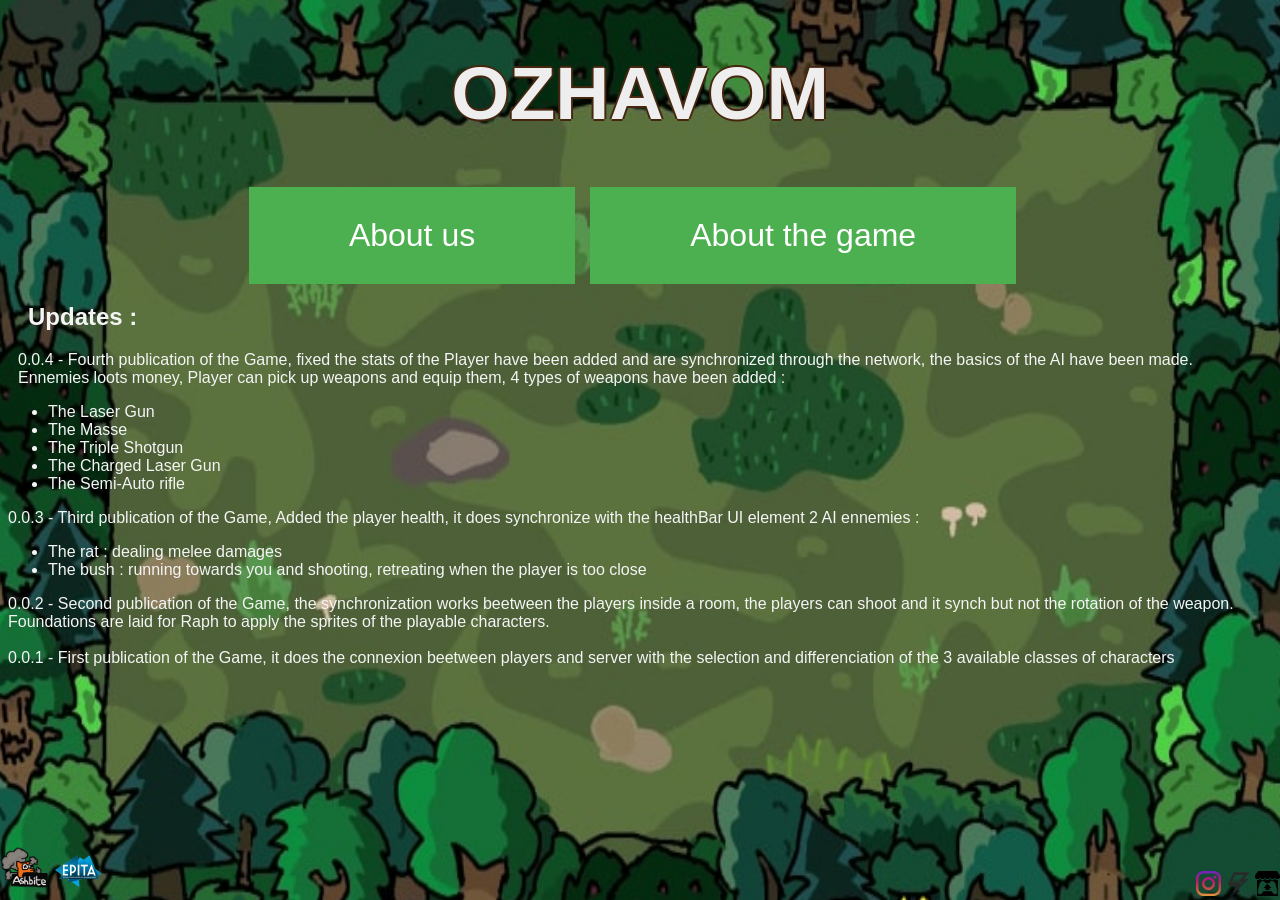
<file: index.html>
<!doctype html>

<html lang="fr">
    <head>
        <meta charset="utf-8">
    
        <title>Ozhavom</title>
        <meta name="description" content="ashbite">
        <meta name="author" content="Julien Le Best">

        <link rel="stylesheet" href="css/style.css?v=1.0">
    </head>

    <header class="page-header">
        <h1 class="title">OZHAVOM</h1>
        <section class="center_content">
            <div class="dropdown">
                <button class="dropbtn">About us</button>
                <div class="dropdown-content">
                    <a href="pages/ash.html">The team</a>
                </div>
            </div>
            <div class="dropdown">
                <button class="dropbtn">About the game </button>
                <div class="dropdown-content">
                    <a href="pages/entities.html">Entities</a>
                    <a href="pages/char.html">Characters and abilities</a>
                    <a href="pages/story.html">Some lore</a>
                    <a href="pages/down.html">DOWNLOAD THE GAME</a>
            </div>
            </div>
        </section>
        <!--<section class="center_button">
            <a class="button" href="pages/story.html">Story</a>
            <a class="button" href="pages/ash.html">The Crew</a>
            <a class="button" href="pages/down.html">Download</a>
            <a class="button" href="pages/char.html">Characters</a>
        </section> -->
    </header>

    <body style="font-size: medium;">
        <h2 style="margin-left: 20px;">Updates :</h2>
        <p style="margin-right: 20px;">
            0.0.4 - Fourth publication of the Game, fixed the stats of the Player have been added and are synchronized through the network, the basics of the AI have been made. Ennemies loots money, Player can pick up weapons and equip them, 4 types of weapons have been added : <br>
            <ul>        
            <li>The Laser Gun</li>
            <li>The Masse</li>
            <li>The Triple Shotgun</li>
            <li>The Charged Laser Gun</li>
            <li>The Semi-Auto rifle</li>
            </ul>
            0.0.3 - Third publication of the Game, Added the player health, it does synchronize with the healthBar UI element 2 AI ennemies :
            <ul>
                <li>The rat : dealing melee damages</li>
                <li>The bush : running towards you and shooting, retreating when the player is too close</li>
            </ul>
            0.0.2 - Second publication of the Game, the synchronization works beetween the players inside a room,
                    the players can shoot and it synch but not the rotation of the weapon. Foundations are laid for Raph to
                    apply the sprites of the playable characters. <br><br>
            0.0.1 - First publication of the Game, it does the connexion beetween players and server
                    with the selection and differenciation of the 3 available classes of characters
        </p>
    </body>

    <footer>
        <section class="bottom_left">
            <img src="img/logo.png" alt="ashbite" width="50" height="50"></img>
            <a href="https://www.epita.fr" target="_blank"><img src="img/epita.png" alt="epita" width="50" height="50"></img></a>    
        </section>
        <section class="bottom_right">
            <a href="https://www.instagram.com/ashbite_studio/" target="_blank"><img src="img/social/insta.png" width="25" height="25"></img></a>
            <a href="https://gamejolt.com/games/ozhavom/463088" target="_blank"><img src="img/social/gj.png" width="25" height="25"></img></a>
            <a href="https://witech.itch.io/ozhavom" target="_blank"><img src="img/social/itch.png" width="25" height="25"></img></a>
        </section>
    </footer>
</html>
</file>
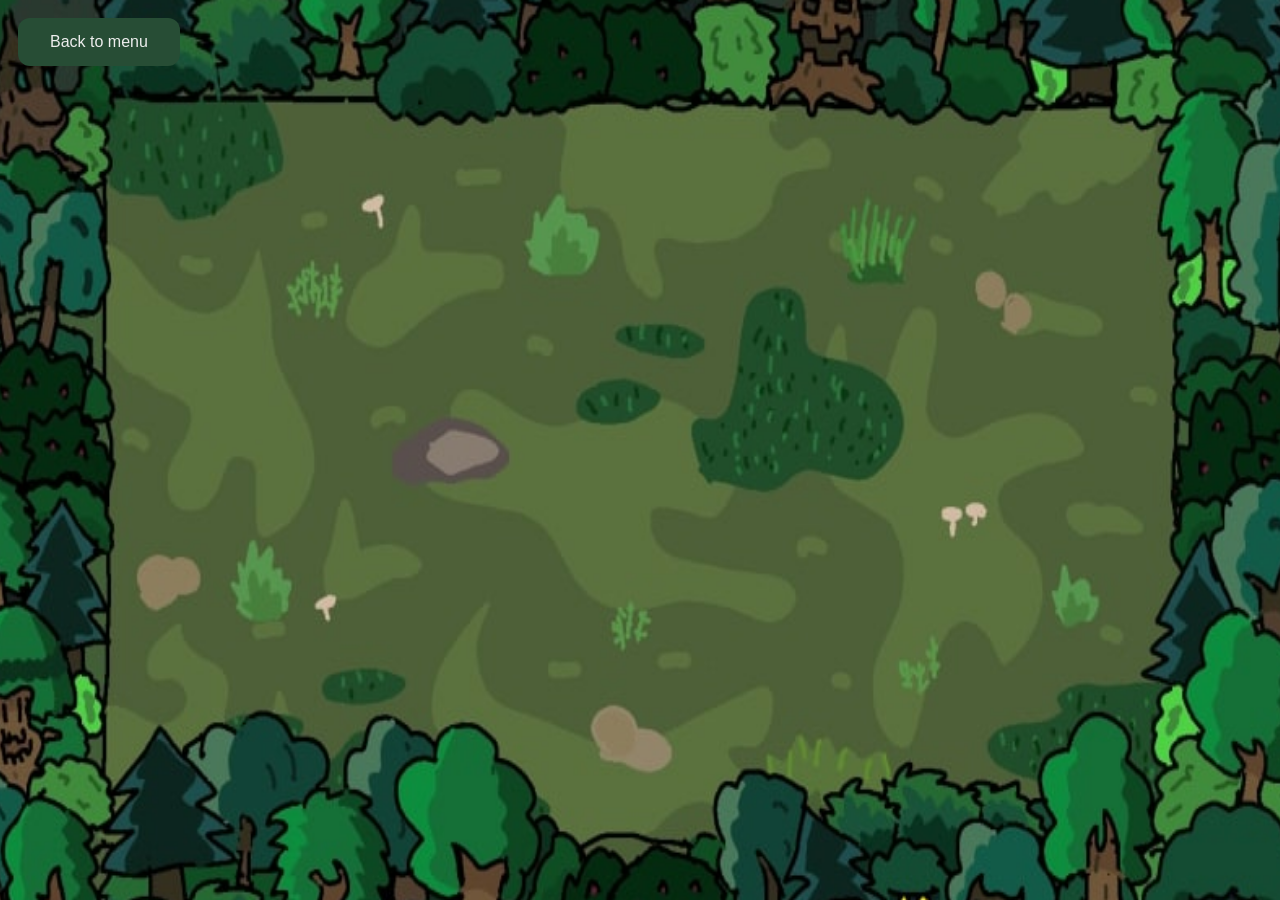
<file: char.html>
<!doctype html>

<html lang="en">
    <head>
        <meta charset="utf-8">
    
        <title>Charcaters</title>
        <meta name="description" content="ashbite">
        <meta name="author" content="Julien Le Best">

        <link rel="stylesheet" href="css/style.css?v=1.0">
    </head>

    <header class="page-header">
        
    </header>

    <body>
        <a class="button" href="index.html">Back to menu</a>
    </body>
</html>
</file>
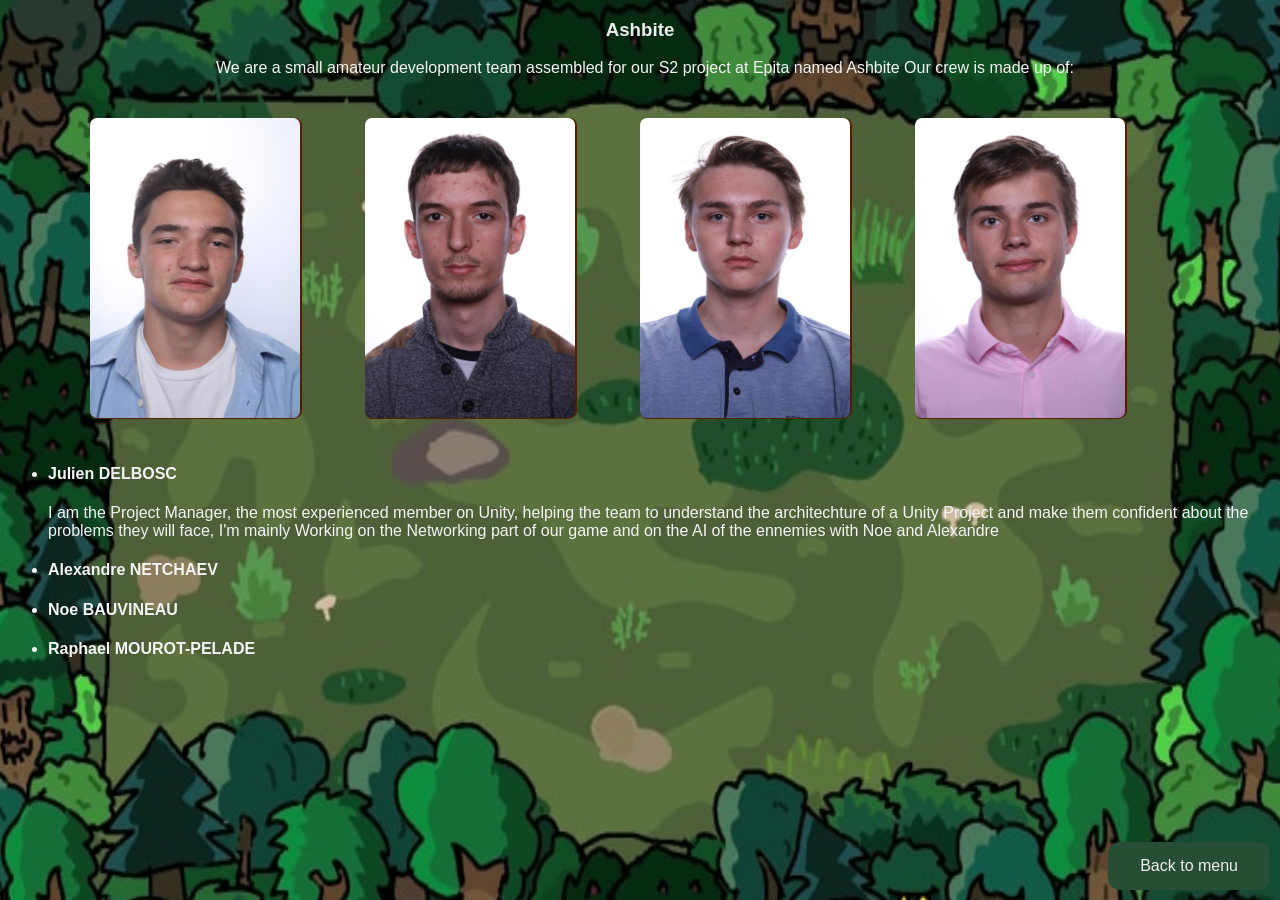
<file: pages/ash.html>
<!doctype html>

<html lang="en">
    <head>
        <meta charset="utf-8">
    
        <title>Charcaters</title>
        <meta name="description" content="ashbite">
        <meta name="author" content="Julien Le Best">

        <link rel="stylesheet" href="../css/style.css?v=1.0">
    </head>

    <header class="page-header">
        
    </header>

    <body>
        <section>
            <h3 class="title">Ashbite</h3>
            <p style="text-align: center;">We are a small amateur development team assembled for our S2 project at Epita named Ashbite
                Our crew is made up of:<br>
                <section  class="center_content">
                    <img src="../crew/jd.jpeg" width="210" height="300" class="photo">
                    <img src="../crew/nb.jpeg" width="210" height="300" class="photo">
                    <img src="../crew/an.jpeg" width="210" height="300" class="photo">
                    <img src="../crew/rmp.jpeg" width="210" height="300" class="photo">
                </section>
                    <ul>
                        <li>
                            <h4>Julien DELBOSC</h4>
                            I am the Project Manager, the most experienced member on Unity, helping the team to understand the architechture of a Unity Project and make them confident about the problems they will face, I'm mainly Working on the Networking part of our game and on the AI of the ennemies with Noe and Alexandre</li>
                        </li>
                        <li>
                            <h4>Alexandre NETCHAEV</h4>

                        </li>
                        <li>
                            <h4>Noe BAUVINEAU</h4>

                        </li>
                        <li>
                            <h4>Raphael MOUROT-PELADE</h4>
                            
                        </li>
                    </ul>
            </p>
        </section>
        <section class="bottom_right">
            <a class="button" href="../index.html">Back to menu</a>
        </section>
    </body>
</html>
</file>
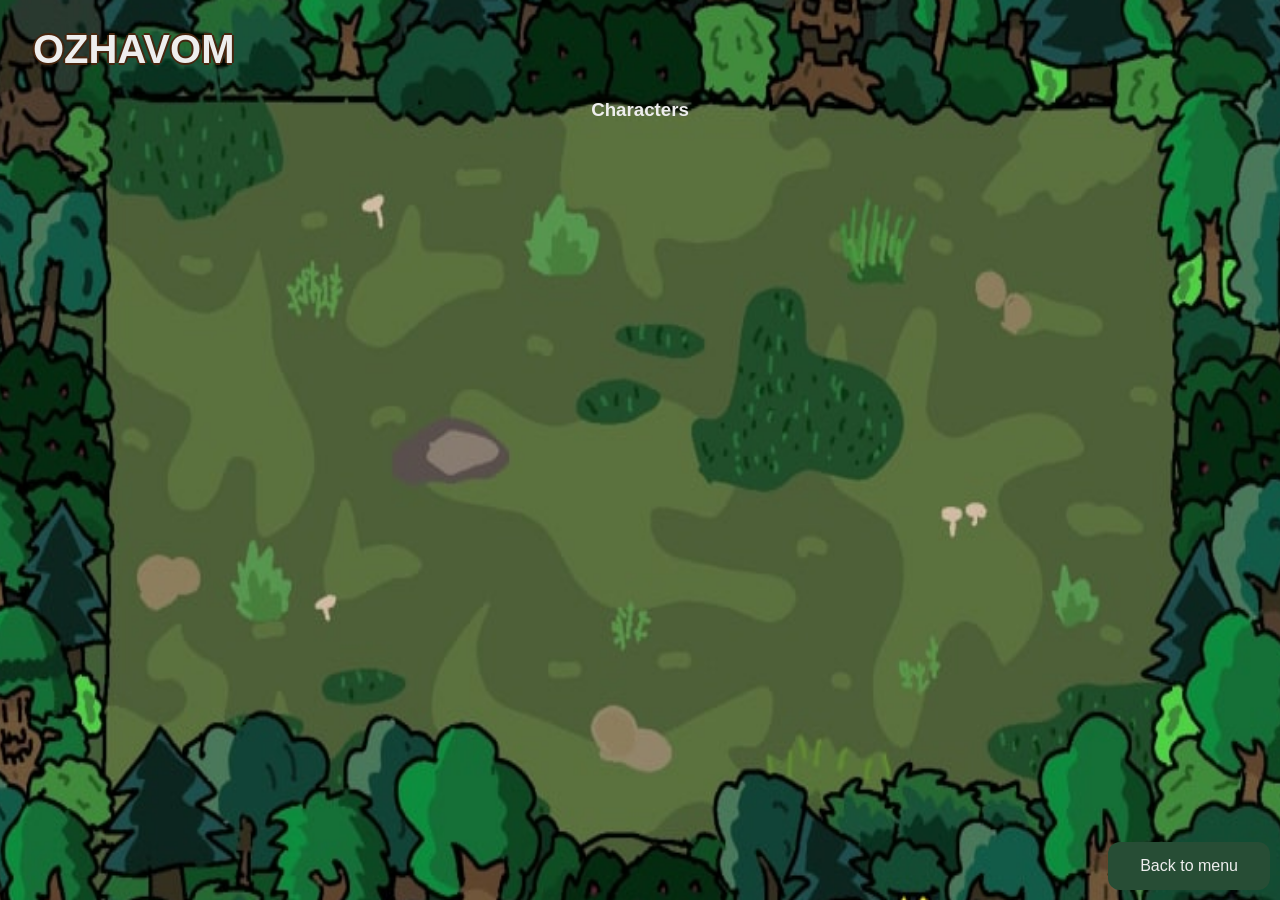
<file: pages/char.html>
<!doctype html>

<html lang="en">
    <head>
        <meta charset="utf-8">
    
        <title>Charcaters</title>
        <meta name="description" content="ashbite">
        <meta name="author" content="Julien Le Best">

        <link rel="stylesheet" href="../css/style.css?v=1.0">
    </head>

    <header class="page-header">
        <h1 class="title2">OZHAVOM</h1>
    </header>

    <body>
        <section>
            <h3 class="title">Characters</h3>
            <p>
                <!--Story of Charcaters-->
            </p>
        </section>
        <section class="bottom_right">
            <a class="button" href="../index.html">Back to menu</a>
        </section>
    </body>
</html>
</file>
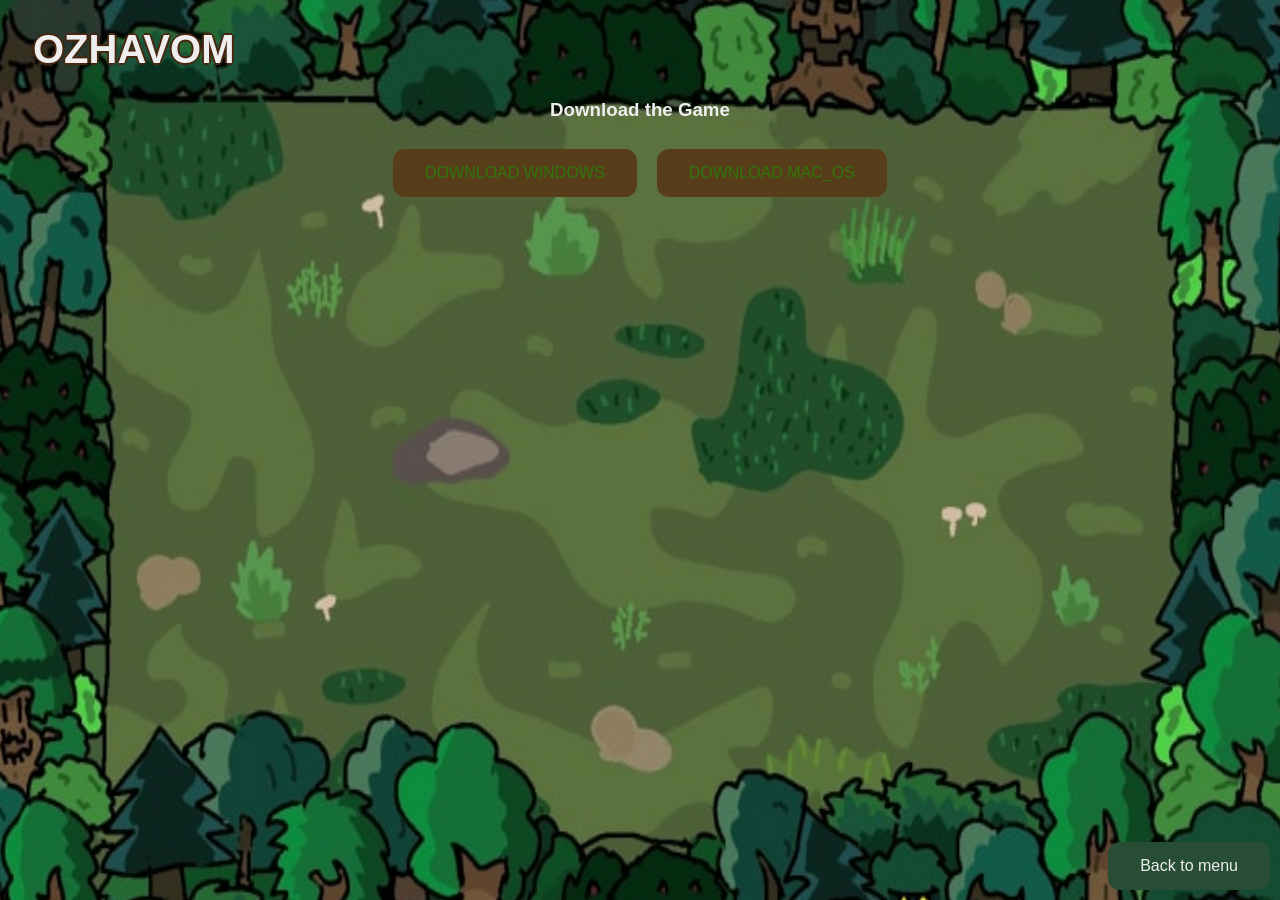
<file: pages/down.html>
<!doctype html>

<html lang="en">
    <head>
        <meta charset="utf-8">
    
        <title>Characters</title>
        <meta name="description" content="ashbite">
        <meta name="author" content="Julien Le Best">

        <link rel="stylesheet" href="../css/style.css?v=1.0">
    </head>

    <header class="page-header">
        <h1 class="title2">OZHAVOM</h1>
    </header>

    <body>
        <section>
            <h3 class="title">Download the Game</h3>
            <p>
                <section class="center_content">
                    <a class="download" href="https://www.mediafire.com/file/xikixiaxv9yvo48/Ozhavom_Final_WINDOWS.zip/file" target="_blank">DOWNLOAD WINDOWS</a><br>
                    <a class="download" href="https://www.mediafire.com/file/dyirghlixmpoyo0/Ozhavom_Final_MACOS.zip/file" target="_blank">DOWNLOAD MAC_OS</a>
                </section>
            </p>
        </section>
        <section class="bottom_right">
            <a class="button" href="../index.html">Back to menu</a>
        </section>
    </body>
</html>
</file>
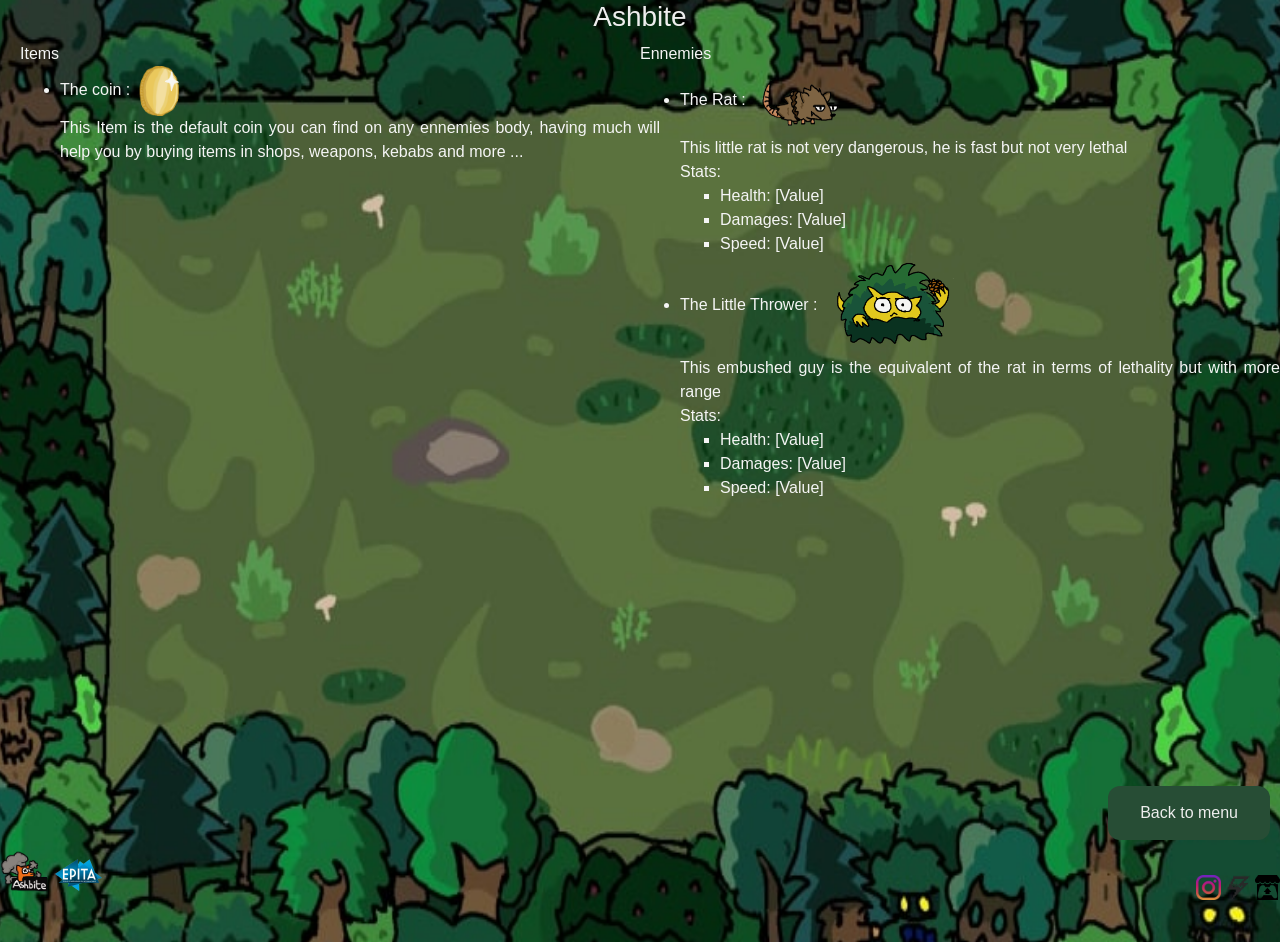
<file: pages/entities.html>
<!doctype html>

<html lang="en">
    <head>
        <meta charset="utf-8">
    
        <title>Entities</title>
        <meta name="description" content="ashbite">
        <meta name="author" content="Julien Le Best">

        <link rel="stylesheet" href="https://maxcdn.bootstrapcdn.com/bootstrap/4.0.0/css/bootstrap.min.css" integrity="
        sha384-Gn5384xqQ1aoWXA+058RXPxPg6fy4IWvTNh0E263XmFcJlSAwiGgFAW/dAiS6JXm" crossorigin="anonymous">

        <link rel="stylesheet" href="../css/style.css?v=1.0">
    </head>

    <header class="page-header">
        <h3 class="title">Ashbite</h3>
    
    </header>

    <body>
        <div class="row no-gutters">
            <div class="col-md-6 no-gutters">
                <div class="leftside">
                    Items
                    <ul>
                        <li>The coin : <img src="../img/coin.png" width="50" height="50"></img>
                            <br>
                            This Item is the default coin you can find on any ennemies body, having much will help you by buying items in shops, weapons, kebabs and more ...
                        </li>
                    </ul>
                </div>
            </div>
            <div class="col-md-6 no-gutters">
                <div class="rightside">
                    Ennemies 
                    <ul>
                        <li>The Rat : <img src="../img/rat.png" width="100" height="70"></img>
                            <br>
                            This little rat is not very dangerous, he is fast but not very lethal<br>
                            Stats:
                            <ul style="list-style-type: square;">
                                <li>Health: [Value]</li>
                                <li>Damages: [Value]</li>
                                <li>Speed: [Value]</li>
                            </ul>
                            </li>
                            <li>The Little Thrower : <img src="../img/thrower.png" width="140" height="100"></img>
                                <br>
                                This embushed guy is the equivalent of the rat in terms of lethality but with more range<br>
                                Stats:
                                <ul style="list-style-type: square;">
                                    <li>Health: [Value]</li>
                                    <li>Damages: [Value]</li>
                                    <li>Speed: [Value]</li>
                                </ul>
                                </li>
                    </ul>
                </div>
            </div>
        </div>
    </body>

    <footer>
        <section class="bottom_left">
            <img src="../img/logo.png" alt="ashbite" width="50" height="50"></img>
            <a href="https://www.epita.fr" target="_blank"><img src="../img/epita.png" alt="epita" width="50" height="50"></img></a>    
        </section>
        <section class="bottom_right">
            <a href="https://www.instagram.com/ashbite_studio/" target="_blank"><img src="../img/social/insta.png" width="25" height="25"></img></a>
            <a href="https://gamejolt.com/games/ozhavom/463088" target="_blank"><img src="../img/social/gj.png" width="25" height="25"></img></a>
            <a href="https://witech.itch.io/ozhavom" target="_blank"><img src="../img/social/itch.png" width="25" height="25"></img></a>
        </section>
        <section class="bottom_right" style="margin-bottom: 50px;">
            <a class="button" href="../index.html">Back to menu</a>
        </section>
    </footer>
</html>
</file>
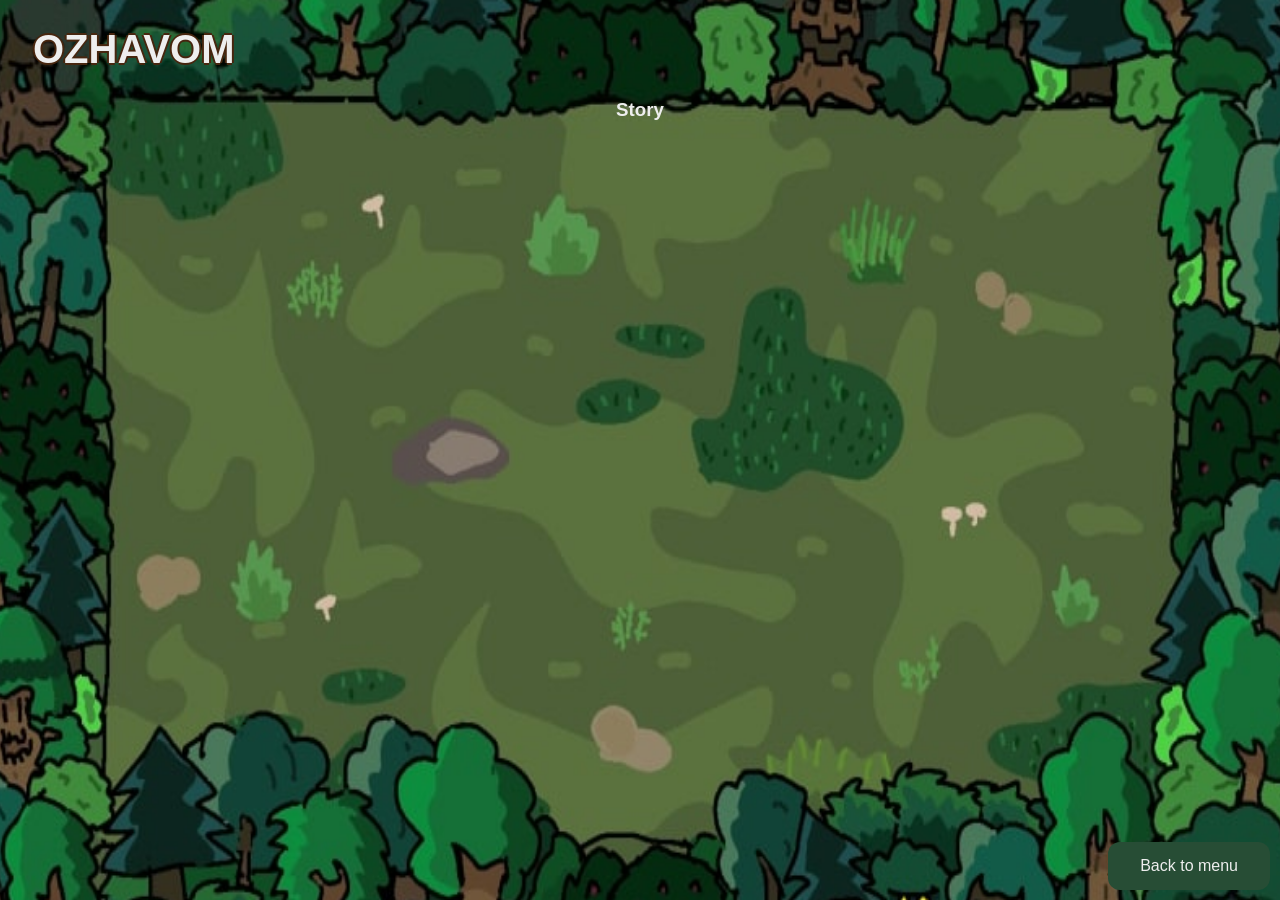
<file: pages/story.html>
<!doctype html>

<html lang="en">
    <head>
        <meta charset="utf-8">
    
        <title>Charcaters</title>
        <meta name="description" content="ashbite">
        <meta name="author" content="Julien Le Best">

        <link rel="stylesheet" href="../css/style.css?v=1.0">
    </head>

    <header class="page-header">
        <h1 class="title2">OZHAVOM</h1>
    </header>

    <body>
        <section>
            <h3 class="title">Story</h3>
            <p>
                <!--STORY OF OZHAVOM-->
            </p>
        </section>
        <section class="bottom_right">
            <a class="button" href="../index.html">Back to menu</a>
        </section>
    </body>
</html>
</file>
<file: css/style.css>
body
{
    background-color: rgb(7, 37, 16);
    color: whitesmoke;
    font-family: Roboto, Arial, Helvetica, sans-serif;

    background-image: url('../img/bg.jpg');
    background-repeat: no-repeat;
    background-attachment: fixed; 
    background-position: 50% 40%;
    background-size: 120% 220%;
}

p 
{
    margin-left: 10px;
    text-justify: auto;
}


.title2
{
    position: relative;
    text-align: left;
    color: rgb(238, 238, 238);
    font-size: 40px;
    text-shadow: -2px 0 rgb(71, 38, 15), 0 2px rgb(71, 38, 15), 2px 0 rgb(71, 38, 15), 0 -2px rgb(71, 38, 15);
    margin-left: 25px;
}

.title
{
    position: relative;
    text-align: center;
    color: rgb(238, 238, 238);
}

.leftside, .rightside {
    height: 100vh;
    width: 100%;
}
.leftside{
    text-align: justify;
    margin-left: 20px;
}
.rightside{
    text-align: justify;
    margin-right: 20px;

}

h1.title
{
    position: relative;
    text-align: center;
    color: rgb(238, 238, 238);
    font-size: 75px;
    text-shadow: -2px 0 rgb(71, 38, 15), 0 2px rgb(71, 38, 15), 2px 0 rgb(71, 38, 15), 0 -2px rgb(71, 38, 15)
}



.center_content
{
    display: flex; 
    justify-content: center;
}

a:hover{color:rgb(194, 194, 194);}
a:active{
    background-color:rgb(92, 70, 45);
}

.button
{
    background-color: rgb(39, 77, 53);
    border: none;
    color: rgb(238, 238, 238);
    padding: 15px 32px;
    text-align: center;
    text-decoration: none;
    display: inline-block;
    font-size: 16px;
    border-radius: 12px;
    margin: 10px;
}

.button.bottom_right
{
    background-color: rgb(117, 89, 57);
    border: none;
    color: rgb(238, 238, 238);
    padding: 15px 32px;
    text-align: center;
    text-decoration: none;
    display: inline-block;
    font-size: 16px;
    border-radius: 12px;
    margin: 10px;

    position: absolute;

    top: 0%;
    right: 0%;
}

.download
{
    text-decoration: none !important;
    background-color: rgb(88, 61, 26);
    color: rgb(45, 119, 11);
    padding: 15px 32px;
    text-align: center;
    display: inline-block;
    font-size: 16px;
    border-radius: 12px;
    margin: 10px;
}

.download:hover{color:rgb(255, 200, 90);}
.download:active{
    background-color: green;
}

.photo
{
    margin-right: 65px;
    margin-bottom: 25px;
    margin-top: 25px;
    border-radius: 7px;
    box-shadow: 2px 0 rgb(85, 30, 0), 0 1px rgb(85, 30, 0);
}

/*Image Position Gestion*/
.upper_left 
{
    position: absolute;
    top: 0%;
    left: 0%;
}
.upper_right
{
    position: absolute;
    top: 0%;
    right: 0%;
}
.bottom_left
{
    position: absolute;
    bottom: 0%;
    left: 0%;
}
.bottom_right
{
    position: absolute;
    bottom: 0%;
    right: 0%;
}

/*Dropdown button*/

.dropbtn 
{
    background-color: #4CAF50;
    color: white;
    padding: 30px 100px;
    font-size: 32px;
    border: none;
    margin-right: 15px;
}
.dropdown 
{
    position: relative;
    display: inline-block;
}

/* Dropdown Content */
.dropdown-content 
{
    display: none;
    position: absolute;
    background-color: #167423;
    min-width: 160px;
    box-shadow: 0px 8px 16px 0px rgba(0,0,0,0.2);
    z-index: 1;
    justify-content: center;
}

/* Links inside the dropdown */
.dropdown-content a 
{
    color: rgb(255, 255, 255);
    padding: 12px 128px;
    text-decoration: none;
    display: block;
}
.rightdropcont a 
{
    color: rgb(255, 255, 255);
    padding: 12px 55px;
    text-decoration: none;
    display: block;
}


.dropdown:hover .dropright {background-color: #005c04;}

.dropdown-content a:hover {background-color: rgb(4, 70, 29);}

.dropdown:hover .dropdown-content {display: block;}

.dropdown:hover .dropbtn {background-color: #005c04;}

/*Font Gestion*/
.rob{
    font-family: Roboto, Arial, Helvetica, sans-serif;}
@font-face {
    font-family: 'robotomedium';
    src: url('/roboto/roboto-medium.woff2') format('woff2'),
        url('/roboto/roboto-medium.woff') format('woff');
    font-weight: normal;
    font-style: normal;}
@font-face {
    font-family: 'robotoregular';
    src: url('/roboto/roboto-regular.woff2') format('woff2'),
        url('/roboto/roboto-regular.woff') format('woff');
    font-weight: normal;
    font-style: normal;}
</file>
